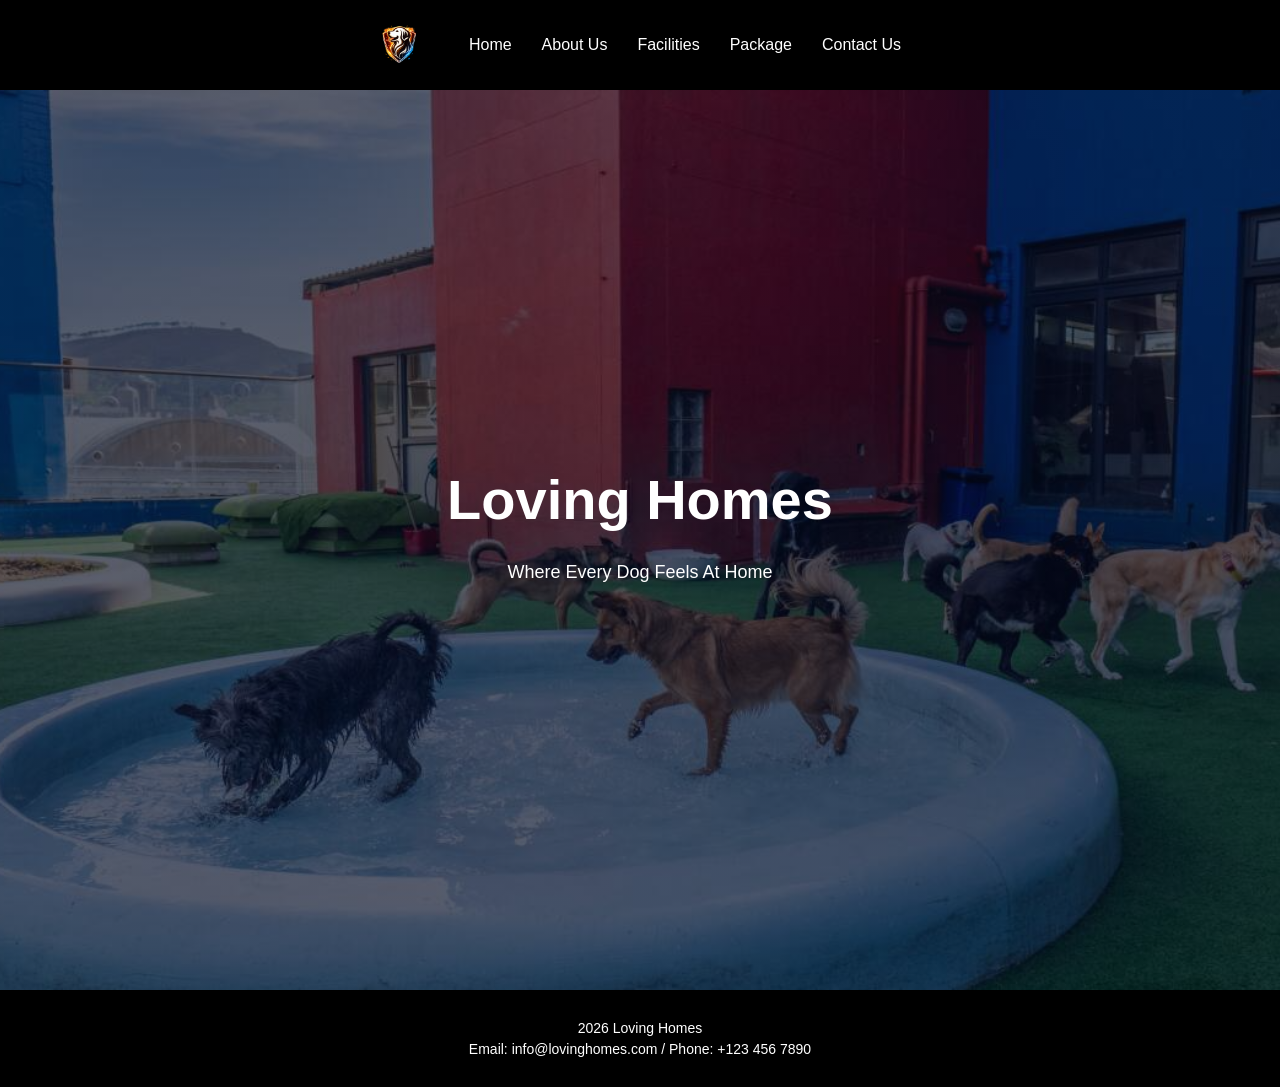
<file: index.html>
<!DOCTYPE html>
<html lang="en">
<head>
    <meta charset="UTF-8">
    <meta name="viewport" content="width=device-width, initial-scale=1.0">
    <title>Loving Homes</title>
    <link rel="stylesheet" href="stylesheet.css">
</head>
<body>
    <nav class="main-nav">
        <a href="index.html" class="logo">
            <img src="pictures/logo.png" alt="Loving Homes logo">
        </a>

        <div class="nav-links">
            <a href="index.html">Home</a>
            <a href="aboutus.html">About Us</a>
            <a href="facilities.html">Facilities</a>
            <a href="package.html">Package</a>
            <a href="contact.html">Contact Us</a>
        </div>
        <div class="burger">
            <span></span>
            <span></span>
            <span></span>
        </div>
    </nav>

    <section class="header">
        <div class="text-box">
            <h1>Loving Homes</h1>
            <p>Where Every Dog Feels At Home</p>
        </div>
    </section>

    <footer class="footer">
        <div class="footer-content">
            <p>2026 Loving Homes</p>
            <p>
                Email: info@lovinghomes.com / Phone: +123 456 7890
            </p>
        </div>
    </footer>
          
    <script src="javascript.js"></script>
</body>
</html>
</file>
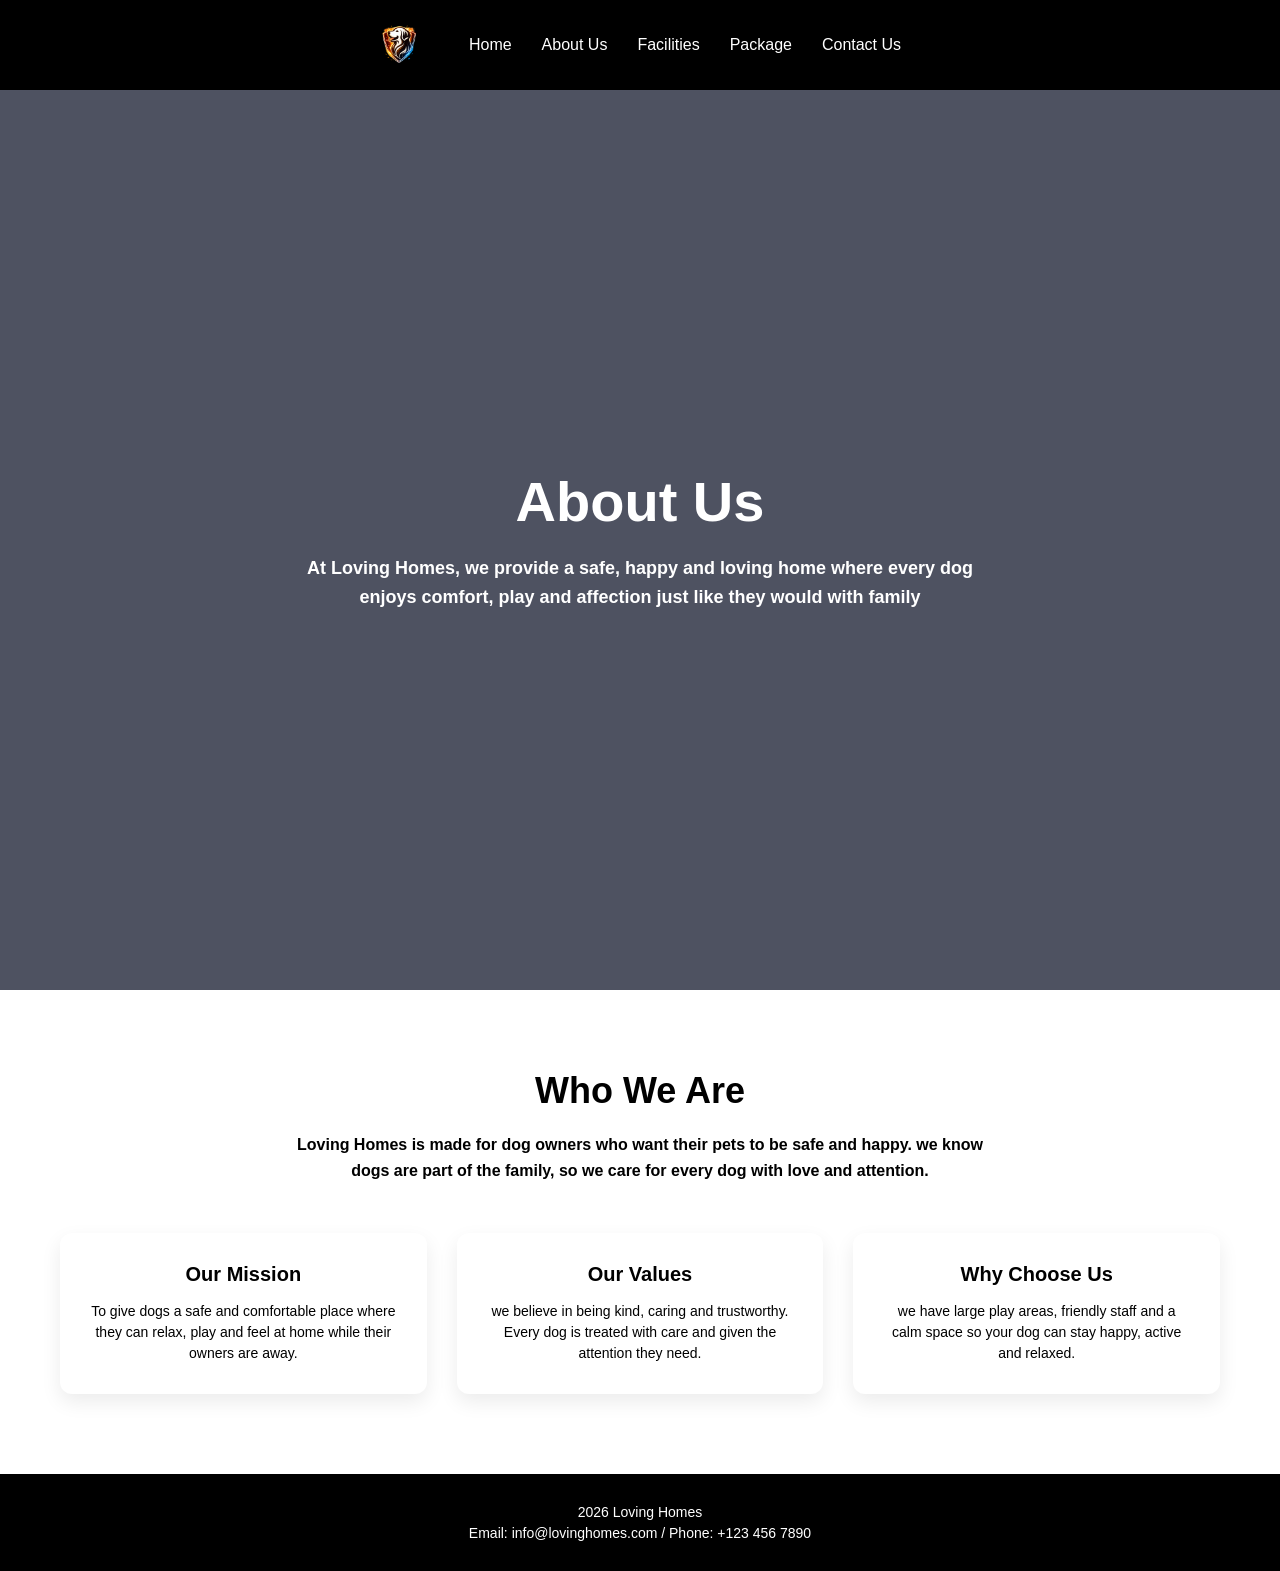
<file: aboutus.html>
<!DOCTYPE html>
<html lang="en">
<head>
    <meta charset="UTF-8">
    <meta name="viewport" content="width=device-width, initial-scale=1.0">
    <title>About Us</title>
    <link rel="stylesheet" href="stylesheet.css">
</head>
<body>
    
    <nav class="main-nav solid">
        <a href="index.html" class="logo">
            <img src="pictures/logo.png" alt="logo">
        </a>

        <div class="nav-links">
            <a href="index.html">Home</a>
             <a href="aboutus.html">About Us</a>
            <a href="facilities.html">Facilities</a>
            <a href="package.html">Package</a>
            <a href="contact.html">Contact Us</a>
        </div>
        
        <div class="burger">
            <span></span>
            <span></span>
            <span></span>
        </div>
    
    </nav>

    <section class="about">
        <video autoplay muted loop playsinline class="video-bg">
            <source src="video/dog hotel.mp4" type="video/mp4">
        </video>

        <div class="overlay"></div>

        <div class="content">
            <h1>About Us</h1>
            <p><b>At Loving Homes, we provide a safe, happy and loving home where every dog enjoys comfort, play and affection just like they would with family </b> </p>
        </div>
    </section>

    <section class="about-details">
        <h2>Who We Are</h2>
        <p class="about-intro">
            <b> Loving Homes is made for dog owners who want their pets to be safe and happy. we know dogs are part of the family, so we care for every dog with love and attention.</b>
        </p>

        <div class="about-grid">
            <div class="about-card">
                <h3>Our Mission</h3>
                <p>To give dogs a safe and comfortable place where they can relax, play and feel at home while their owners are away.
                </p>
            </div>

            <div class="about-card">
                <h3>Our Values</h3>
                <p>
                    we believe in being kind, caring and trustworthy. Every dog is treated with care and given the attention they need.
                </p>
            </div>
            
                <div class="about-card">
                    <h3>Why Choose Us</h3>
                    <p>
                        we have large play areas, friendly staff and a calm space so your dog can stay happy, active and relaxed.
                    </p>
                </div>

            </div>
    </section>

    <footer class="footer">
        <div class="footer-content">
            <p>2026 Loving Homes</p>
            <p>
                Email: info@lovinghomes.com / Phone: +123 456 7890
            </p>
        </div>
    </footer>

    <script src="javascript.js"></script>
</body>
</html>
</file>
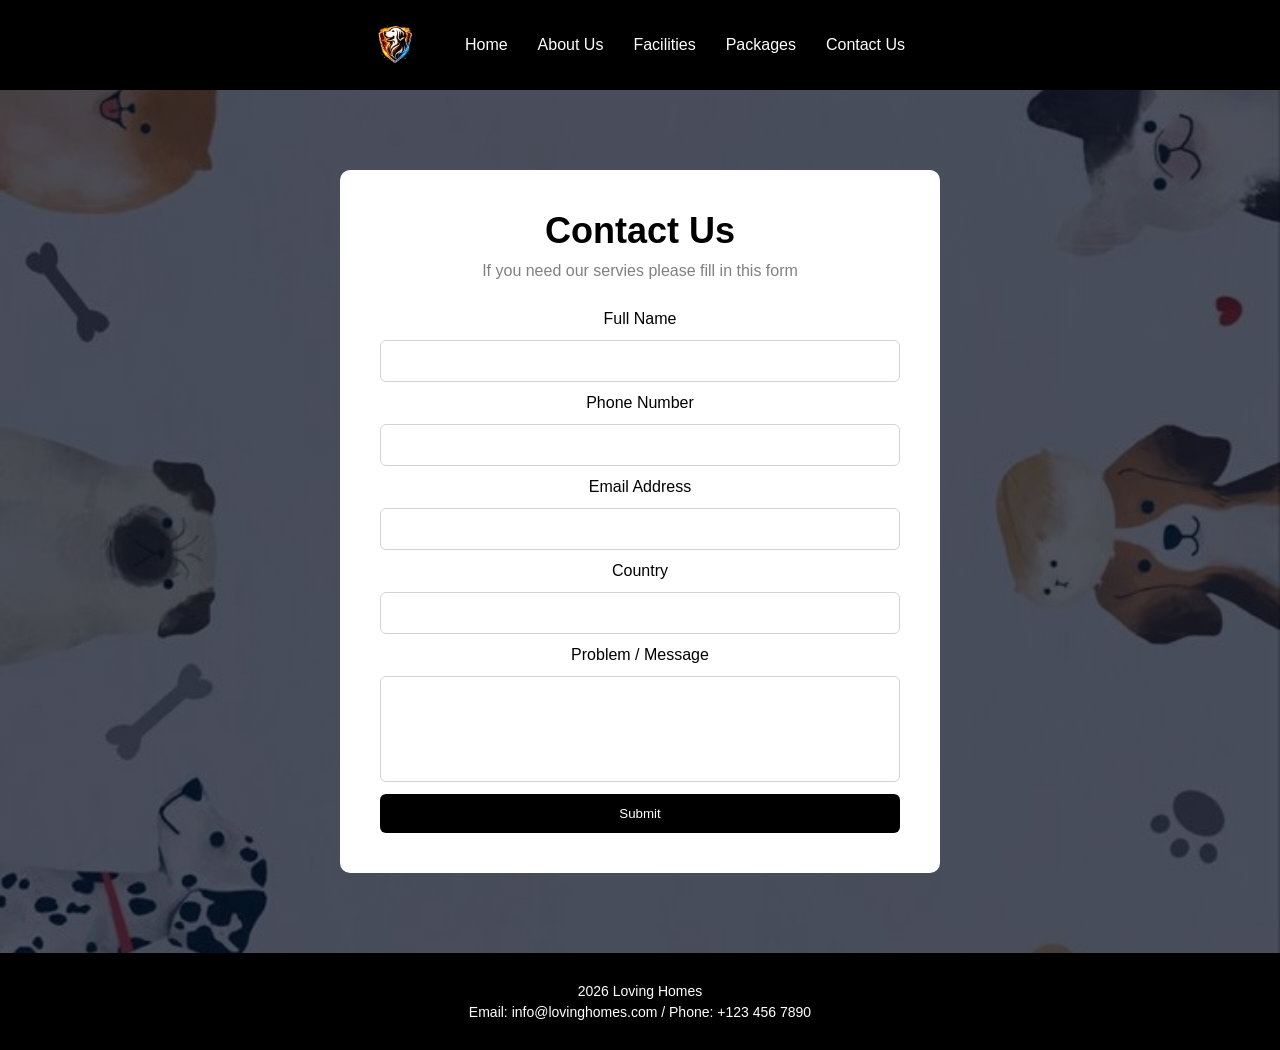
<file: contact.html>
<!DOCTYPE html>
<html lang="en">
<head>
    <meta charset="UTF-8">
    <meta name="viewport" content="width=device-width, initial-scale=1.0">
    <title>Contact Us</title>
    <link rel="stylesheet" href="stylesheet.css">
</head>
<body>
    <nav class="main-nav solid">
        <a href="index.html" class="logo">
            <img src="pictures/logo.png" alt="logo">
        </a>
        <div class="nav-links">
            <a href="index.html">Home</a>
            <a href="aboutus.html">About Us</a>
            <a href="facilities.html">Facilities</a>
            <a href="package.html">Packages</a>
            <a href="contact.html">Contact Us</a>
        </div>

        <div class="burger">
            <span></span>
            <span></span>
            <span></span>
        </div>
    </nav>

    <section class="contact">
        <div class="contact-content">
            <h1>Contact Us</h1>
            <p>If you need our servies please fill in this form</p>

            <form action="submit_contact.php" method="post" class="contact-form">
                <label for="name">Full Name</label>
                <input type="text" id="name" name="name" required>

                <label for="number"> Phone Number</label>
                <input type="tel" id="number" name="number" required>

                <label for="email"> Email Address</label>
                <input type="email" id="email" name="email" required>
                
                <label for="country"> Country</label>
                <input type="text" id="country" name="country" required>

                <label for="problem"> Problem / Message</label>
                <textarea  id="problem" name="problem" rows="5" required></textarea>

                <button type="submit"> Submit</button>
            </form>
        </div>
    </section>

    <footer class="footer">
        <div class="footer-content">
            <p>2026 Loving Homes</p>
            <p>Email: info@lovinghomes.com / Phone: +123 456 7890</p>
        </div>
    </footer>
    <script src="javascript.js"></script>
</body>
</html>
</file>
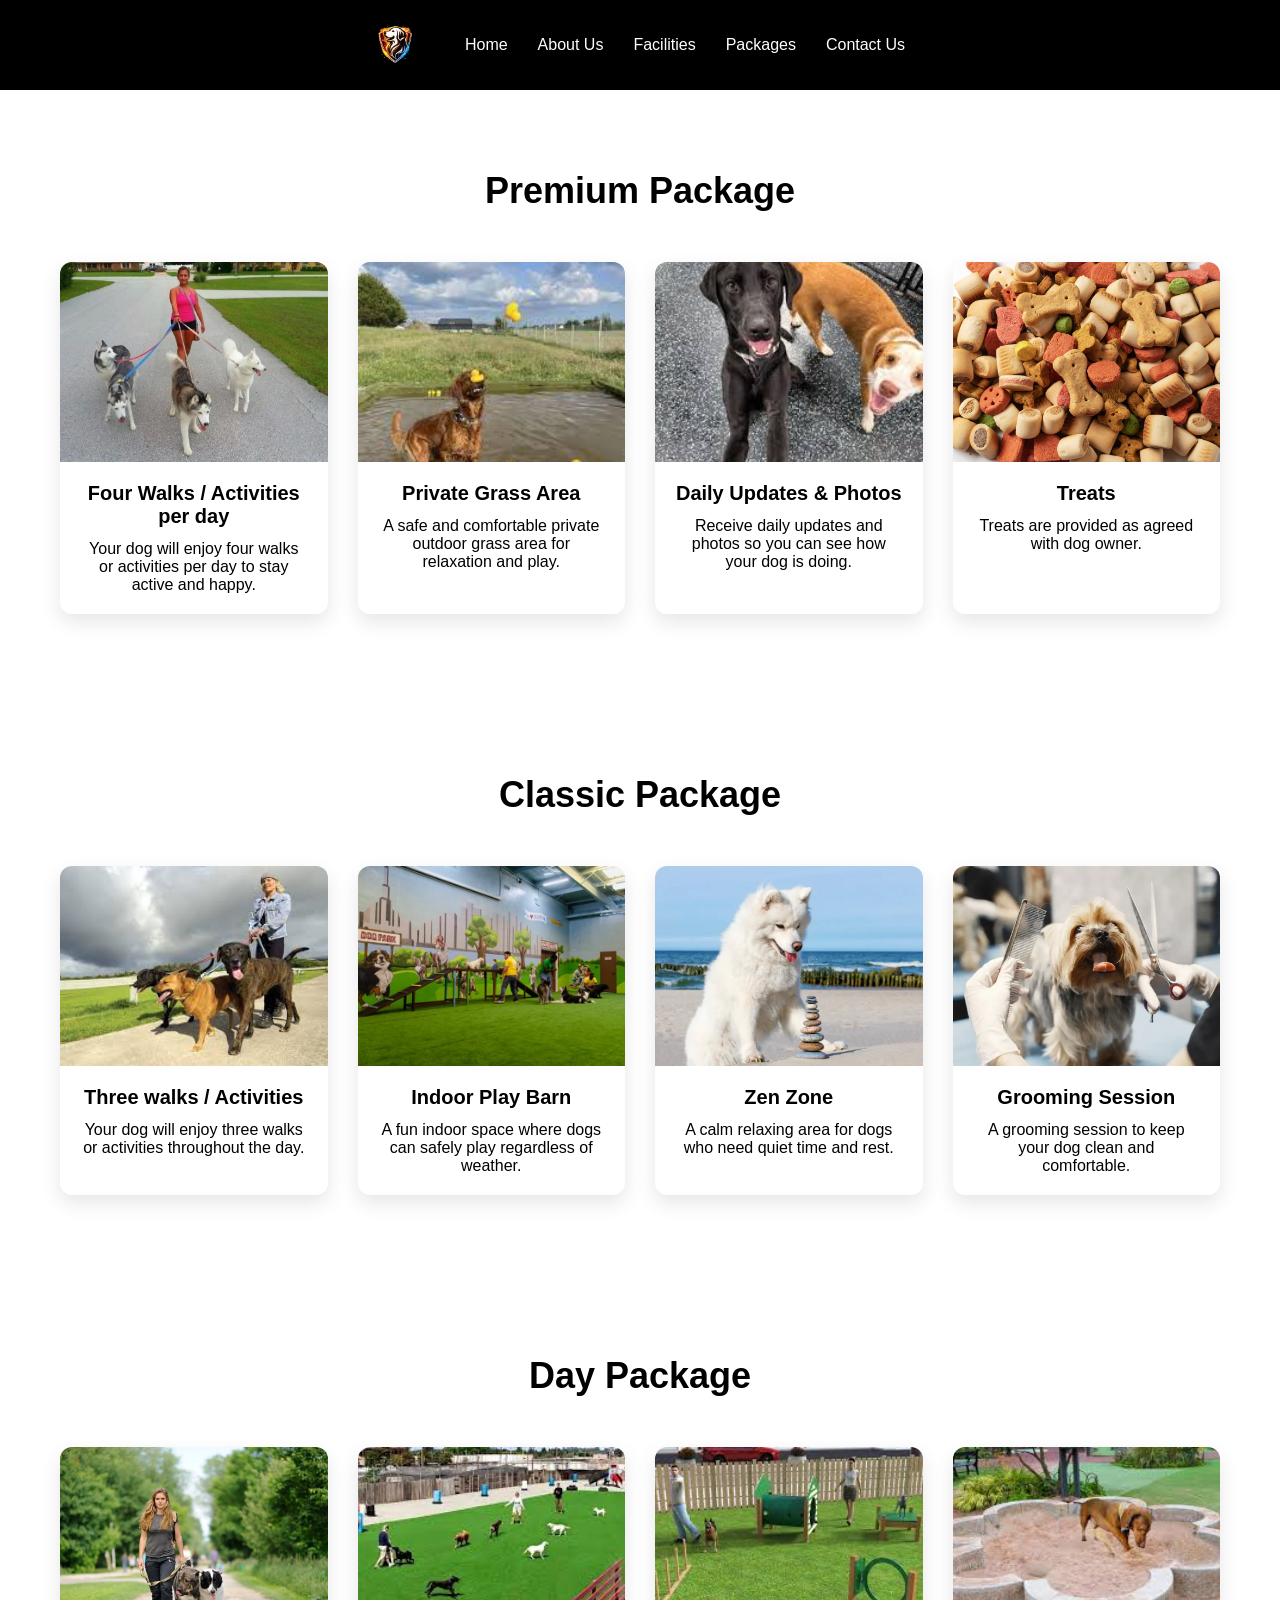
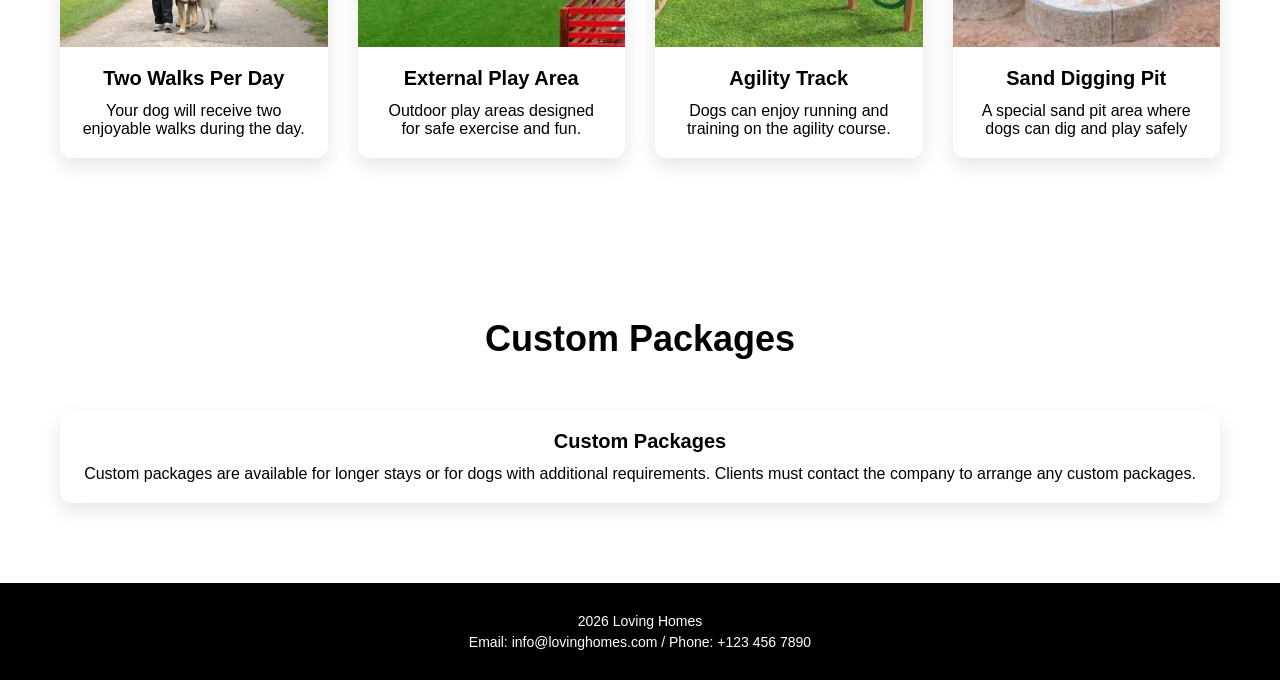
<file: package.html>
<!DOCTYPE html>
<html lang="en">
<head>
    <meta charset="UTF-8">
    <meta name="viewport" content="width=device-width, initial-scale=1.0">
    <title>Packages</title>
    <link rel="stylesheet" href="stylesheet.css">
</head>
<body>
    <nav class="main-nav solid">
        <a href="index.html" class="logo">
            <img src="pictures/logo.png" alt="logo">
        </a>
        <div class="nav-links">
            <a href="index.html">Home</a>
            <a href="aboutus.html">About Us</a>
            <a href="facilities.html">Facilities</a>
            <a href="package.html">Packages</a>
            <a href="contact.html">Contact Us</a>
        </div>

        <div class="burger">
            <span></span>
            <span></span>
            <span></span>
        </div>
    </nav>

    <section class="products">
        <h2>Premium Package</h2>
        <div class="product-container">

            <div class="product-card">
                <img src="pictures/Four walk  per day.webp" alt="Dog walks">
                <div class="card-content">
                    <h3>Four Walks / Activities per day</h3>
                    <p>Your dog will enjoy four walks or activities per day to stay active and happy.</p>
                </div>
            </div>

            <div class="product-card">
                <img src="pictures/Private grass area.jpg" alt="private grass area">
                <div class="card-content">
                    <h3>Private Grass Area</h3>
                    <p>A safe and comfortable private outdoor grass area for relaxation and play.</p>
                </div>
            </div>

            <div class="product-card">
                <img src="pictures/Daily updates.jpg" alt="Daily Updates">
                <div class="card-content">
                    <h3>Daily Updates & Photos</h3>
                    <p>Receive daily updates and photos so you can see how your dog is doing.</p>
                </div>
            </div>

            <div class="product-card">
                <img src="pictures/treats.jpg" alt="Dog Treats">
                <div class="card-content">
                <h3>Treats</h3>
                <p>Treats are provided as agreed with dog owner.</p>
                </div>
            </div>
          </div>
    </section>

    <section class="products">
        <h2>Classic Package</h2>
        <div class="product-container">

            <div class="product-card">
                <img src="pictures/Three walks activities per day.jpg" alt="Dog Activities">
                <div class="card-content">
                    <h3>Three walks / Activities</h3>
                    <p>Your dog will enjoy three walks or activities throughout the day.</p>
                </div>
            </div>

            <div class="product-card">
                <img src="pictures/Indoor play barn dog.jpg" alt="Indoor Play Barn">
                <div class="card-content">
                    <h3>Indoor Play Barn</h3>
                    <p>A fun indoor space where dogs can safely play regardless of weather.</p>
                </div>
            </div>

            <div class="product-card">
                <img src="pictures/Zen zone.webp" alt="Zen zone">
                <div class="card-content">
                    <h3>Zen Zone</h3>
                    <p>A calm relaxing area for dogs who need quiet time and rest.</p>
                </div>
            </div>

            <div class="product-card">
                <img src="pictures/grooming.webp" alt="Dog Grooming">
                <div class="card-content">
                    <h3>Grooming Session</h3>
                    <p>A grooming session to keep your dog clean and comfortable.</p>
                </div>
            </div>
        </div>
    </section>

    <section class="products">
        <h2>Day Package</h2>
        <div class="product-container">

            <div class="product-card">
                <img src="pictures/two walks.webp" alt="Dog walk">
                <div class="card-content">
                    <h3>Two Walks Per Day</h3>
                    <p>Your dog will receive two enjoyable walks during the day.</p>
                </div>
            </div>

            <div class="product-card">
                <img src="pictures/external play area.jpg" alt="External Play Area">
                <div class="card-content">
                    <h3>External Play Area</h3>
                    <p>Outdoor play areas designed for safe exercise and fun.</p>
                </div>
            </div>

            <div class="product-card">
                <img src="pictures/agility park.jpg" alt="Agility Track">
                <div class="card-content">
                    <h3>Agility Track</h3>
                    <p>Dogs can enjoy running and training on the agility course.</p>
                </div>
            </div>

            <div class="product-card">
                <img src="pictures/sand digging.jpg" alt="Sand Digging Pit">
                <div class="card-content">
                    <h3>Sand Digging Pit</h3>
                    <p>A special sand pit area where dogs can dig and play safely</p>
                </div>
            </div>
         </div>
    </section>

    <section class="products">
        <h2>Custom Packages</h2>
        <div class="product-container">
            <div class="product-card">
                <div class="card-content">
                    <h3>Custom Packages</h3>
                    <p>Custom packages are available for longer stays or for dogs with additional requirements. Clients must contact the company to arrange any custom packages.</p>
                </div>
            </div>
        </div>
    </section>

    <footer class="footer">
        <div class="footer-content">
            <p>2026 Loving Homes</p>
            <p>Email: info@lovinghomes.com / Phone: +123 456 7890</p>
        </div>
    </footer>

    <script src="javascript.js"></script>
</body>
</html>
</file>
<file: stylesheet.css>
* {
    margin: 0;
    padding: 0;
    box-sizing: border-box;
    font-family: 'Montserrat' , sans-serif;
}

body {
    padding-top: 90px;
}

.header {
    min-height: 100vh;
    width: 100%;
    background-image: linear-gradient(rgba(3,9,30,0.65), rgba(3,9,30,0.65)), url(pictures/pic.jpg);
    background-position: center;
    background-size: cover;
    position: relative;
}

.main-nav {
    position: fixed;
    top: 0;
    width: 100%;
    height: 90px;
    display: flex;
    justify-content: center;
    align-items: center;
    padding: 0 20px;
    background-color: black;
    z-index: 1000;
}

.main-nav .logo {
    display: flex;
    align-items: center;
    text-decoration: none;
    color: white;
    font-size: 24px;
    font-weight: bold;
    margin-right: 40px;
}

.logo img {
    width: 40px;
    margin-right: 10px;
}

.nav-links {
    display: flex;
    justify-content: center;
    gap: 30px;
}

.nav-links a {
    color: white;
    text-decoration: none;
    font-size: 16px;
    transition: 0.3s;
}

.nav-links a:hover {
    color: aqua;
}

.burger {
    display: none;
    flex-direction: column;
    cursor: pointer;
    margin-left: 20px;
}

.burger span {
    width: 25px;
    height: 3px;
    background: white;
    margin: 4px 0;
    transition: 0.3s;
}

@media (max-width: 768px) {
    .burger {
        display: flex;
        margin-left: auto;
    }
    .nav-links {
        position: absolute;
        top: 90px;
        right: 0;
        background: black;
        width: 100%;
        flex-direction: column;
        align-items: center;
        display: none;
        padding: 20px;
    }
    .nav-links a{ 
        margin: 15px 0;
        font-size: 18px;
    }

    .nav-links.active {
        display: flex;
    }
}

.text-box {
    width: 90%;
    color: white;
    position: absolute;
    top: 50%;
    left: 50%;
    transform: translate(-50%, -50%);
    text-align: center;
}

.text-box h1 {
    font-size: 56px;
    margin-bottom: 30px;
}

.text-box p {
    font-size: 18px;
    margin-bottom: 30px;
}

.cards-container {
    display: grid;
    grid-template-columns: repeat(auto-fit,minmax(280px, 1fr));
    gap: 30px;
    padding: 50px 60px;
}

.card {
    background: white;
    border-radius: 12px;
    overflow: hidden;
    box-shadow: 0 8px 20px rgba(0,0,0,0.08);
    transition: 0.3s ease;
}

.card:hover {
    transform: translateY(-6px);
}

.card img {
    width: 100%;
    height: 220px;
    object-fit: cover;
}

.card-content {
    padding: 20px;
}

.card-content h3 {
    font-size: 18px;
    color: black;
}

footer {
    background: black;
    color: white;
    text-align: center;
    padding: 25px 20px;
}

.footer-content p {
    margin: 5px 0;
    font-size: 14px;
}

.about {
    position: relative;
    height: 100vh;
    width: 100%;
    overflow: hidden;
}

.about-details {
    padding: 80px 60px;
    background: white;
    text-align: center;
}

.about-details h2 {
    font-size: 36px;
    margin-bottom: 20px;
    color: black;
}

.about-intro {
    max-width: 700px;
    margin: 0 auto 50px auto;
    font-size: 16px;
    line-height: 1.6;
    color: black;
}

.about-grid {
    display: grid;
    grid-template-columns: repeat(auto-fit, minmax(250px, 1fr));
    gap: 30px;
}

.about-card {
    background: white;
    padding: 30px;
    border-radius: 12px;
    box-shadow: 0 8px 20px rgba(0, 0, 0, 0.08);
    transition: 0.3s;
}

.about-card:hover {
    transform: translateY(-6px);
}

.about-card h3 {
    margin-bottom: 15px;
    font-size: 20px;
}

.about-card p {
    font-size: 14px;
    color: black;
    line-height: 1.5;
}

@media (max-width: 768px) {
    .about-details {
        padding: 50px 20px;
    }
}

.video-bg {
    position: absolute;
    top: 50%;
    left: 50%;
    min-width: 100%;
    min-height: 100%;
    width: auto;
    height: auto;
    transform: translate(-50%, -50%);
    object-fit: cover;
    z-index: 1;
}

.overlay {
    position: absolute;
    top: 0;
    left: 0;
    width: 100%;
    height: 100%;
    background: rgba(3, 9, 30, 0.7);
    z-index: 2;
}

.content {
    position: relative;
    z-index: 3;
    color: white;
    text-align: center;
    top: 50%;
    transform: translateY(-50%);
    padding: 0 20px;
}

.content h1 {
    font-size: 56px;
    margin-bottom: 20px;
}

.content p {
    font-size: 18px;
    max-width: 700px;
    margin: 0 auto;
    line-height: 1.6;
}

@media (max-width: 768px) {
    .content h1{
        font-size: 36px
    }
    .content p {
        font-size: 16px
    }
}

.products {
    padding: 80px 60px;
    background-color: white;
}

.products h2 {
    text-align: center;
    font-size: 36px;
    margin-bottom: 50px;
    color: black;
    font-weight: 700;
}

.product-container {
    display: grid;
    grid-template-columns: repeat(auto-fit, minmax(250px, 1fr));
    gap: 30px;
    align-items: stretch;
}

.product-card {
    background: white;
    border-radius: 12px;
    overflow: hidden;
    box-shadow: 0 8px 20px rgba(0, 0, 0, 0.1);
    transition: transform 0.3s ease, box-shadow 0.3s ease;
    display: flex;
    flex-direction: column;
    align-items: center;
    text-align: center;
}

.product-card:hover {
    transform: translateY(-8px);
    box-shadow: 0 12px 25px rgba(0, 0, 0, 0.15);
}

.product-card img {
    width: 100%;
    height: 200px;
    object-fit: cover;
}

.card-content {
    padding: 20px;
}

.card-content h3 {
    font-size: 20px;
    margin-bottom: 12px;
    color: black;
}

@media (max-width: 768px){
    .products {
        padding: 50px 20px;
    }
    .product-card img {
        height: 180px;
    }
    .card-content h3 {
        font-size: 18px;
    }
    .card-content p, .card-content li {
        font-size: 13px;
    }
}

.contact {
    padding: 80px 20px;
    display: flex;
    justify-content: center;
    align-items: center;
    background-image: linear-gradient(rgba(3,9,30,0.7), rgba(3,9,30,0.7)), url("pictures/background image for contact us.jpg");
    background-size: cover;
    background-position: center;
    min-height: unset;
}

.contact-content {
    max-width: 600px;
    width: 100%;
    text-align: center;
    background: white;
    padding: 40px;
    border-radius: 10px;
}

.contact-content h1 {
    font-size: 36px;
    margin-bottom: 10px;
}

.contact-content p {
    margin-bottom: 30px;
    color: grey;
}

.contact-form {
    display: flex;
    flex-direction: column;
    gap: 12px;
}

.contact-form input, .contact-form textarea {
    padding: 12px;
    border: 1px solid lightgrey;
    border-radius: 6px; 
    font-size: 14px;
    resize: none;
}

.contact-form button {
    padding: 12px;
    background: black;
    color: white;
    border: none;
    border-radius: 6px;
    cursor: pointer;
    transition: 0.3s;
}

.contact-form button:hover {
    background: grey;
}
</file>
